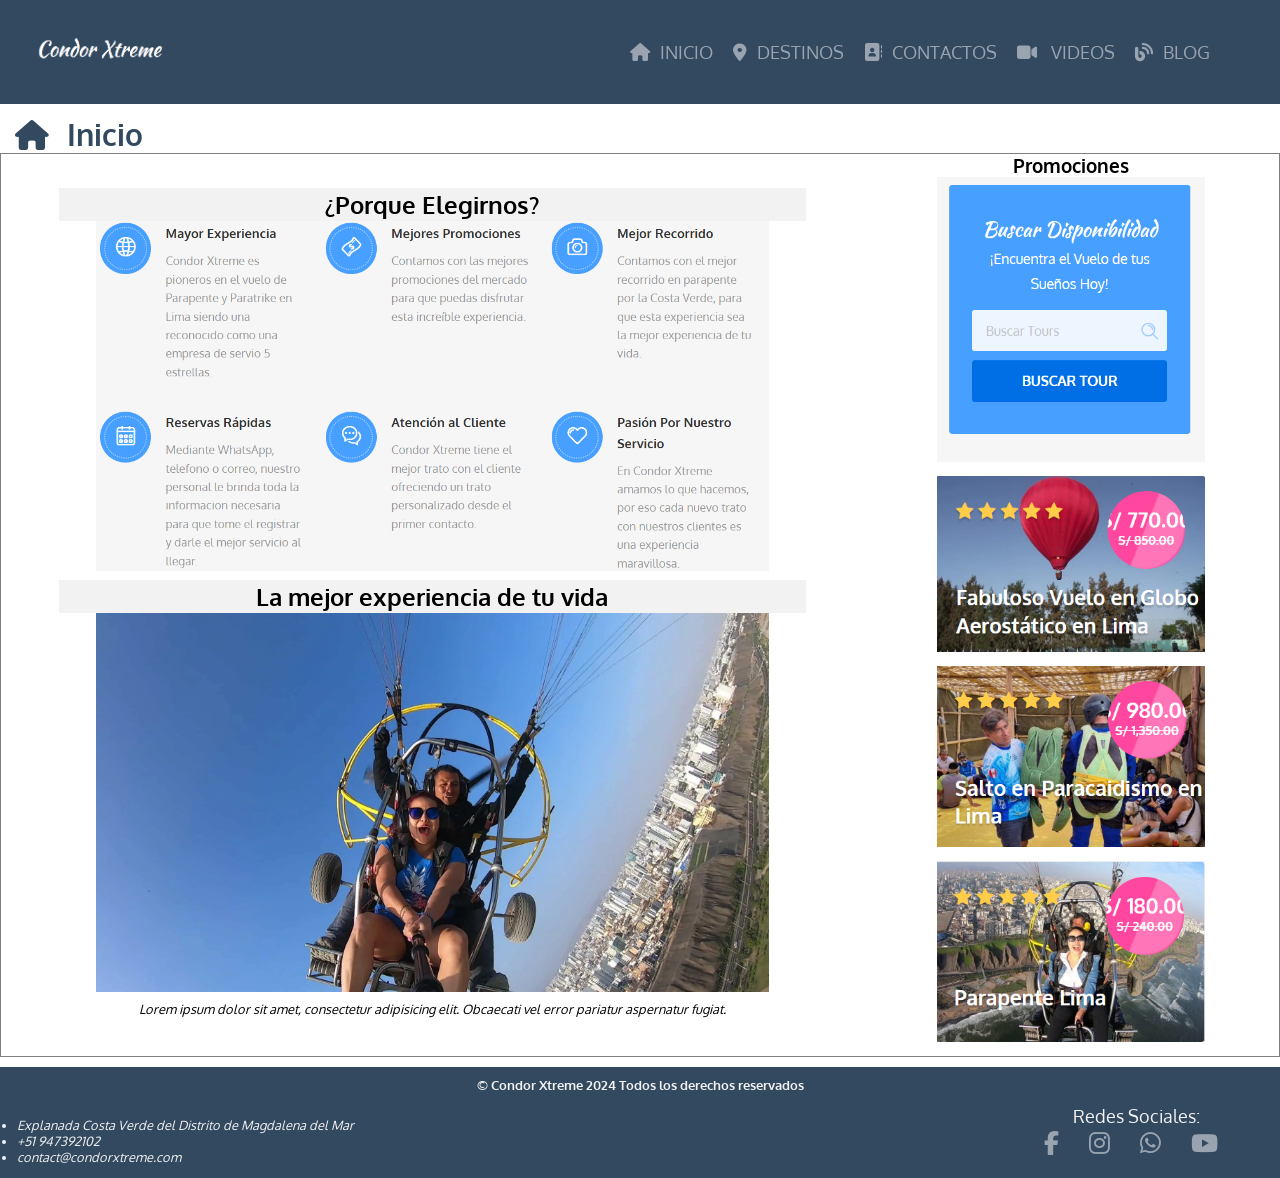
<file: index.html>
<!DOCTYPE html>
<html lang="en">
<head>
    <meta charset="UTF-8">
    <meta name="viewport" content="width=device-width, initial-scale=1.0">
    <title>INICIO | Condor Xtreme</title>
    <link rel="stylesheet" href="estilo.css">
    <link rel="shortcut icon" href="img/condor.png" type="image/x-icon">
    <link href="https://fonts.googleapis.com/css2?family=Oxygen:wght@300;400;700&family=Tagesschrift&display=swap" rel="stylesheet">
    <link rel="stylesheet" href="https://cdnjs.cloudflare.com/ajax/libs/font-awesome/6.7.2/css/all.min.css">
</head>
<body>
    <div id="contenedor">
        <header>
            <a href="https://www.condorxtreme.com/">
                <img src="img/logo.png" alt="logo">
            </a>
            <nav>
                <ul id="menu">
                    <li><a href="index.html"><i class="fa-solid fa-house"></i>INICIO</a></li>
                    <li><a href="destino.html"><i class="fa-solid fa-location-dot"></i>DESTINOS</a></li>
                    <li><a href="contactos.html"><i class="fa-solid fa-address-book"></i>CONTACTOS</a></li>
                    <li><a href="video.html"><i class="fa-solid fa-video"></i> VIDEOS</a></li>
                    <li><a href="blog.html"><i class="fa-solid fa-blog"></i>BLOG</a></li>
                </ul>
            </nav>
        </header>
        <h5><i class="fa-solid fa-house"></i> Inicio</h5>        
        <main>
            <section>                
                <article>
                    <h2>¿Porque Elegirnos?</h2>
                   <img src="img/nosotros.png" alt="nosotros">
                    
                </article>
                <article>
                    <h2>La mejor experiencia de tu vida</h2>
                    <img src="img/parapente.webp" alt="parapente">
                    <p>Lorem ipsum dolor sit amet, consectetur adipisicing elit. Obcaecati vel error pariatur aspernatur fugiat.</p>
                </article>
            </section>
            <aside>
                <div>
                    <h3>Promociones</h3>
                    <img src="img/formulario.png" alt="formulario">
                    <img src="img/promo1.png" alt="promo1">
                    <img src="img/promo2.png" alt="promo2">
                    <img src="img/promo3.png" alt="promo3">
                </div>
            </aside>
        </main>
        <footer>
            <h4>© Condor Xtreme 2024 Todos los derechos reservados</h4>
            <div>
                <address>
                    <ul>
                        <li>Explanada Costa Verde del Distrito de Magdalena del Mar</li>
                        <li>+51 947392102</li>
                        <li>contact@condorxtreme.com</li>
                    </ul>
                </address>
                <nav>
                    <p>Redes Sociales: </p>
                    <ul id="redes">
                        <li><a href="https://web.facebook.com/condorXtreme?_rdc=1&_rdr#"><i class="fa-brands fa-facebook-f"></i></a></li>
                        <li><a href="https://www.instagram.com/condor_xtreme"><i class="fa-brands fa-instagram"></i></a></li>
                        <li><a href="https://api.whatsapp.com/send/?phone=51947392102&text=Deseo+realizar+un+consulta+personalizada+sobre...+&type=phone_number&app_absent=0"><i class="fa-brands fa-whatsapp"></i></a></li>
                        <li><a href="https://www.youtube.com/condorxtremeperu"><i class="fa-brands fa-youtube"></i></a></li>
                    </ul>
                </nav>
            </div>
        </footer>
    </div>
</body>
</html>
</file>
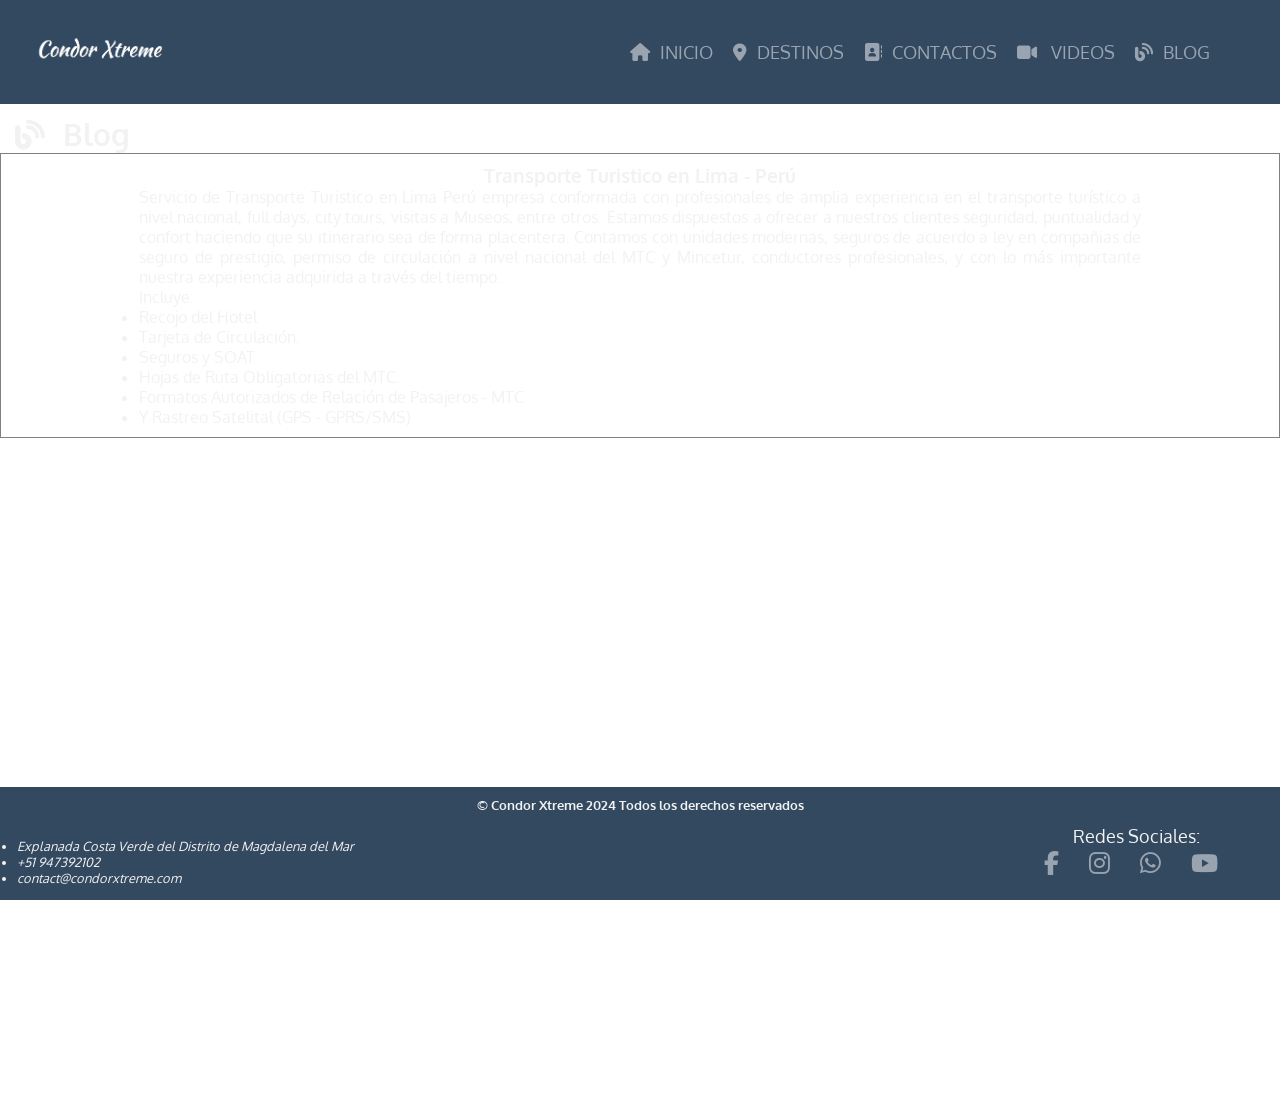
<file: blog.html>
<!DOCTYPE html>
<html lang="en">
<head>
    <meta charset="UTF-8">
    <meta name="viewport" content="width=device-width, initial-scale=1.0">
    <title>BLOG | Condor Xtreme</title>
    <link rel="stylesheet" href="estilo.css">
    <link rel="shortcut icon" href="img/condor.png" type="image/x-icon">
    <link href="https://fonts.googleapis.com/css2?family=Oxygen:wght@300;400;700&family=Tagesschrift&display=swap" rel="stylesheet">
    <link rel="stylesheet" href="https://cdnjs.cloudflare.com/ajax/libs/font-awesome/6.7.2/css/all.min.css">
</head>
<body class="scroll">
    <div id="contenedor">
        <header>
            <a href="https://www.condorxtreme.com/">
                <img src="img/logo.png" alt="logo">
            </a>
            <nav>
                <ul id="menu">
                    <li><a href="index.html"><i class="fa-solid fa-house"></i>INICIO</a></li>
                    <li><a href="destino.html"><i class="fa-solid fa-location-dot"></i>DESTINOS</a></li>
                    <li><a href="contactos.html"><i class="fa-solid fa-address-book"></i>CONTACTOS</a></li>
                    <li><a href="video.html"><i class="fa-solid fa-video"></i> VIDEOS</a></li>
                    <li><a href="blog.html"><i class="fa-solid fa-blog"></i>BLOG</a></li>
                </ul>
            </nav>
        </header>
        <h5 class="blanco"><i class="fa-solid fa-blog"></i> Blog</h5>        
        <main id="contenido">
            <audio src="audio/winter-night.mp3" autoplay loop></audio>
            
            <video id=video_fondo src="video/video-1920x1080.mp4" autoplay loop muted></video>
            <div id="texto">
                <h3 style="text-align: center;">Transporte Turistico en Lima - Perú</h3>
                <p>Servicio de Transporte Turistico en Lima Perú empresa conformada con profesionales de amplia experiencia en el transporte turístico a nivel nacional, full days, city tours, visitas a Museos, entre otros. Estamos dispuestos a ofrecer a nuestros clientes seguridad, puntualidad y confort haciendo que su itinerario sea de forma placentera. Contamos con unidades modernas, seguros de acuerdo a ley en compañias de seguro de prestigio, permiso de circulación a nivel nacional del MTC y Mincetur, conductores profesionales, y con lo más importante nuestra experiencia adquirida a través del tiempo.</p>
                <p>Incluye:</p>
                <ul>
                    <li>Recojo del Hotel</li>
                    <li>Tarjeta de Circulación.</li>
                    <li>Seguros y SOAT.</li>
                    <li>Hojas de Ruta Obligatorias del MTC.</li>
                    <li>Formatos Autorizados de Relación de Pasajeros - MTC</li>
                    <li>Y Rastreo Satelital (GPS - GPRS/SMS)</li>
                </ul>                
            </div>            
        </main>
        <footer class="fijo">
            <h4>© Condor Xtreme 2024 Todos los derechos reservados</h4>
            <div>
                <address>
                    <ul>
                        <li>Explanada Costa Verde del Distrito de Magdalena del Mar</li>
                        <li>+51 947392102</li>
                        <li>contact@condorxtreme.com</li>
                    </ul>
                </address>
                <nav>
                    <p>Redes Sociales: </p>
                    <ul id="redes">
                        <li><a href="https://web.facebook.com/condorXtreme?_rdc=1&_rdr#"><i class="fa-brands fa-facebook-f"></i></a></li>
                        <li><a href="https://www.instagram.com/condor_xtreme"><i class="fa-brands fa-instagram"></i></a></li>
                        <li><a href="https://api.whatsapp.com/send/?phone=51947392102&text=Deseo+realizar+un+consulta+personalizada+sobre...+&type=phone_number&app_absent=0"><i class="fa-brands fa-whatsapp"></i></a></li>
                        <li><a href="https://www.youtube.com/condorxtremeperu"><i class="fa-brands fa-youtube"></i></a></li>
                    </ul>
                </nav>
            </div>
        </footer>
    </div>
</body>
</html>
</file>
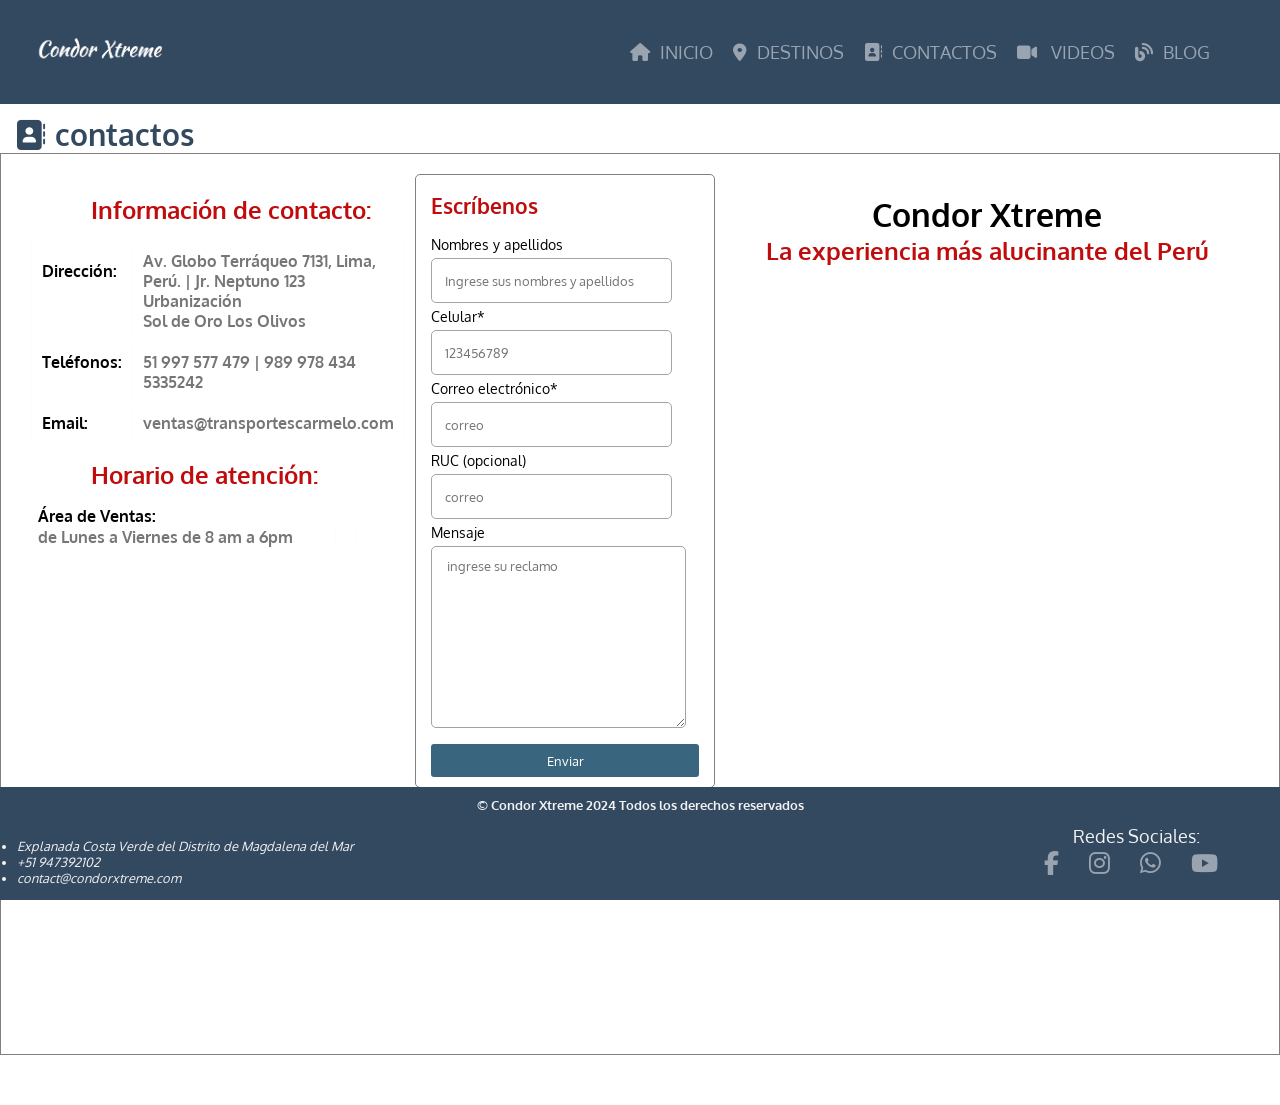
<file: contactos.html>
<!DOCTYPE html>
<html lang="en">
<head>
    <meta charset="UTF-8">
    <meta name="viewport" content="width=device-width, initial-scale=1.0">
    <title>CONTACTOS | Condor Xtreme</title>
    <link rel="stylesheet" href="estilo.css">
        <link rel="stylesheet" href="estilos2.css">

    <link rel="shortcut icon" href="img/Nuevocondor.png" type="image/x-icon">
    <link href="https://fonts.googleapis.com/css2?family=Oxygen:wght@300;400;700&family=Tagesschrift&display=swap" rel="stylesheet">
    <link rel="stylesheet" href="https://cdnjs.cloudflare.com/ajax/libs/font-awesome/6.7.2/css/all.min.css">
</head>
<body>
    <div id="contenedor"  style="background-color: white;">
        <header>
            <a href="https://www.condorxtreme.com/">
                <img src="img/logo.png" alt="logo">
            </a>
            <nav>
                <ul id="menu">
                    <li><a href="index.html"><i class="fa-solid fa-house"></i>INICIO</a></li>
                    <li><a href="destino.html"><i class="fa-solid fa-location-dot"></i>DESTINOS</a></li>
                    <li><a href="contactos.html"><i class="fa-solid fa-address-book"></i>CONTACTOS</a></li>
                    <li><a href="video.html"><i class="fa-solid fa-video"></i> VIDEOS</a></li>
                    <li><a href="blog.html"><i class="fa-solid fa-blog"></i>BLOG</a></li>
                </ul>
            </nav>
        </header>
        <h5><i class="fa-solid fa-address-book"></i>contactos</h5>        
        <main>
            
 <div class="contenedortodo">
            <div class="contenedork uno">
        <table >
            
        <h2 id="textotabla">Información de contacto:</h2>
    <tr>
        <th>Dirección: <br><br><br></th>
        <td>Av. Globo Terráqueo 7131, Lima, <br>Perú. | Jr. Neptuno 123 Urbanización <br>Sol de Oro Los Olivos</td>
    </tr>
    <tr>
        <th>Teléfonos:<br><br></td>
        <td>51 997 577 479 | 989 978 434 <br>
            5335242</td>
    </tr>
    <tr>
        <th>Email:</td>
        <td>ventas@transportescarmelo.com</td>
    </tr>


    
             </table>
             <table >
              <h2 id="textotabla">Horario de atención:</h2>
               
                <tr >
                    <th id="separa">Área de Ventas: </th>
                </tr>
                <tr>
                     <td id="separa">de Lunes a Viernes de 8 am a 6pm</td>
                     <td></td><td></td><td></td><td></td><td></td>
                </tr>

            </table>

    </div>
    
    

    <div class="caja tres">
        <form method="get" name="formulario2">
       <br> <h2>Escríbenos</h2><br>
        

            
            <label >Nombres y apellidos</label><br>
            <input type="text" name="nombre" placeholder="Ingrese sus nombres y apellidos" size="35" required><br>
            
            <label >Celular*</label><br>
            <input type="tel" name="Celular" placeholder="123456789" size="35" maxlength="9" required><br> 

            <label>Correo electrónico*</label><br>
            <input type="email" name="correo" placeholder="correo" size="35" required><br>
            <label >RUC (opcional)</label><br>
            <input type="number" name="ruc" placeholder="correo"  size="35"  max="999999999999"><br>
           
            <label for="">Mensaje</label><br>
            <textarea name="comentario" rows="10" cols="30" size="35" placeholder="ingrese su reclamo" ></textarea>

            

            <div class="botones">
                <input type="submit" value="Enviar" class="btn">
            </div>

        </form>

    </div>    
    
    
    <div class="contenedork dos">
    <h1>Condor Xtreme</h1>
    <h2>La experiencia más alucinante del Perú</h2>
    <div class="mapa">
         <iframe src="https://www.google.com/maps/embed?pb=!1m18!1m12!1m3!1d4627.558350569663!2d-77.07114674280548!3d-12.1005913!2m3!1f0!2f0!3f0!3m2!1i1024!2i768!4f13.1!3m3!1m2!1s0x9105c821693218bf%3A0x2f69ad270cbef8be!2sCondor%20Xtreme%2C%20La%20experiencia%20m%C3%A1s%20alucinante%20del%20Per%C3%BA!5e1!3m2!1ses-419!2spe!4v1793498836967!5m2!1ses-419!2spe" allowfullscreen="" loading="lazy" referrerpolicy="strict-origin-when-cross-origin"></iframe>  
    </div></div>
    </div>
        </main>
        <footer class="fijo">
            <h4>© Condor Xtreme 2024 Todos los derechos reservados</h4>
            <div>
                <address>
                    <ul>
                        <li>Explanada Costa Verde del Distrito de Magdalena del Mar</li>
                        <li>+51 947392102</li>
                        <li>contact@condorxtreme.com</li>
                    </ul>
                </address>
                <nav>
                    <p>Redes Sociales: </p>
                    <ul id="redes">
                        <li><a href="https://web.facebook.com/condorXtreme?_rdc=1&_rdr#"><i class="fa-brands fa-facebook-f"></i></a></li>
                        <li><a href="https://www.instagram.com/condor_xtreme"><i class="fa-brands fa-instagram"></i></a></li>
                        <li><a href="https://api.whatsapp.com/send/?phone=51947392102&text=Deseo+realizar+un+consulta+personalizada+sobre...+&type=phone_number&app_absent=0"><i class="fa-brands fa-whatsapp"></i></a></li>
                        <li><a href="https://www.youtube.com/condorxtremeperu"><i class="fa-brands fa-youtube"></i></a></li>
                    </ul>
                </nav>
            </div>
        </footer>
    </div>
</body>
</html>
</file>
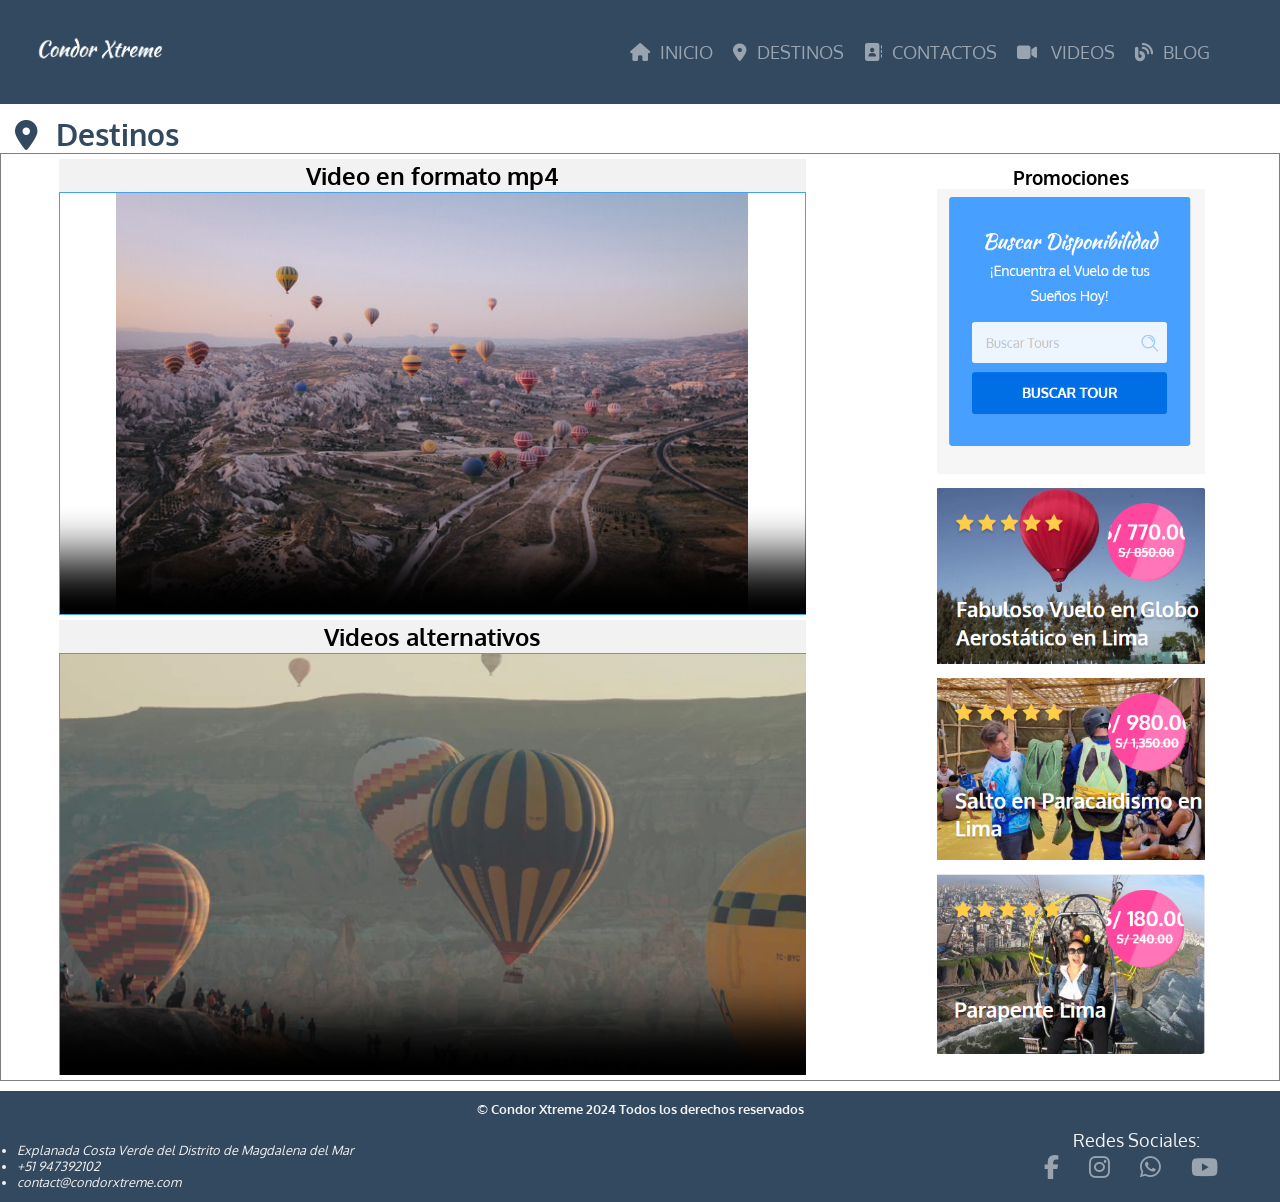
<file: destino.html>
<!DOCTYPE html>
<html lang="en">
<head>
    <meta charset="UTF-8">
    <meta name="viewport" content="width=device-width, initial-scale=1.0">
    <title>DESTINOS | Condor Xtreme</title>
    <link rel="shortcut icon" href="img/condor.png" type="image/x-icon">
    <link rel="stylesheet" href="estilo.css">
    <link href="https://fonts.googleapis.com/css2?family=Oxygen:wght@300;400;700&family=Tagesschrift&display=swap" rel="stylesheet">
    <link rel="stylesheet" href="https://cdnjs.cloudflare.com/ajax/libs/font-awesome/6.7.2/css/all.min.css">
</head>
<body>
    <div id="contenedor">
        <header>
            <a href="https://www.condorxtreme.com/">
                <img src="img/logo.png" alt="logo">
            </a>
            <nav>
                <ul id="menu">
                   <li><a href="index.html"><i class="fa-solid fa-house"></i>INICIO</a></li>
                    <li><a href="destino.html"><i class="fa-solid fa-location-dot"></i>DESTINOS</a></li>
                    <li><a href="contactos.html"><i class="fa-solid fa-address-book"></i>CONTACTOS</a></li>
                    <li><a href="video.html"><i class="fa-solid fa-video"></i> VIDEOS</a></li>
                    <li><a href="blog.html"><i class="fa-solid fa-blog"></i>BLOG</a></li>
                </ul>
            </nav>
        </header>
        <h5><i class="fa-solid fa-location-dot"></i> Destinos</h5>        
        <main>
            <section>
                <article>
                    <h2>Video en formato mp4</h2>
                    <div class="video-responsive">
                        <video class="video" src="video/video-640x360.mp4" autoplay controls loop poster="img/globos-aerostaticos.jpg">
                        <p>Lo sentimos, su navegador nopuede reproducir video</p>
                        </video>
                    </div>
                </article>
                <article>
                    <h2>Videos alternativos</h2>
                    <div class="video-responsive">
                        <video class="video" autoplay controls loop>
                            <source src="video/video-640x360.mp4" type="video/mp4" />
                            <source src="video/video-640x360.webm" type="video/mp4" />
                            <img src="img/globos-aerostaticos.jpg" alt="Video no soportado" />
                            <p>Lo sentimos, su navegador no puede reproducir video</p>
                        </video>  
                    </div>                                             
                </article>
            </section>
            <aside>
                <div>
                    <h3>Promociones</h3>
                    <img src="img/formulario.png" alt="formulario">
                    <img src="img/promo1.png" alt="promo1">
                    <img src="img/promo2.png" alt="promo2">
                    <img src="img/promo3.png" alt="promo3">
                </div>
            </aside>
        </main>
        <footer>
            <h4>© Condor Xtreme 2024 Todos los derechos reservados</h4>
            <div>
                <address>
                    <ul>
                        <li>Explanada Costa Verde del Distrito de Magdalena del Mar</li>
                        <li>+51 947392102</li>
                        <li>contact@condorxtreme.com</li>
                    </ul>
                </address>
                <nav>
                    <p>Redes Sociales: </p>
                    <ul id="redes">
                        <li><a href="https://web.facebook.com/condorXtreme?_rdc=1&_rdr#"><i class="fa-brands fa-facebook-f"></i></a></li>
                        <li><a href="https://www.instagram.com/condor_xtreme"><i class="fa-brands fa-instagram"></i></a></li>
                        <li><a href="https://api.whatsapp.com/send/?phone=51947392102&text=Deseo+realizar+un+consulta+personalizada+sobre...+&type=phone_number&app_absent=0"><i class="fa-brands fa-whatsapp"></i></a></li>
                        <li><a href="https://www.youtube.com/condorxtremeperu"><i class="fa-brands fa-youtube"></i></a></li>
                    </ul>
                </nav>
            </div>
        </footer>
    </div>
</body>
</html>
</file>
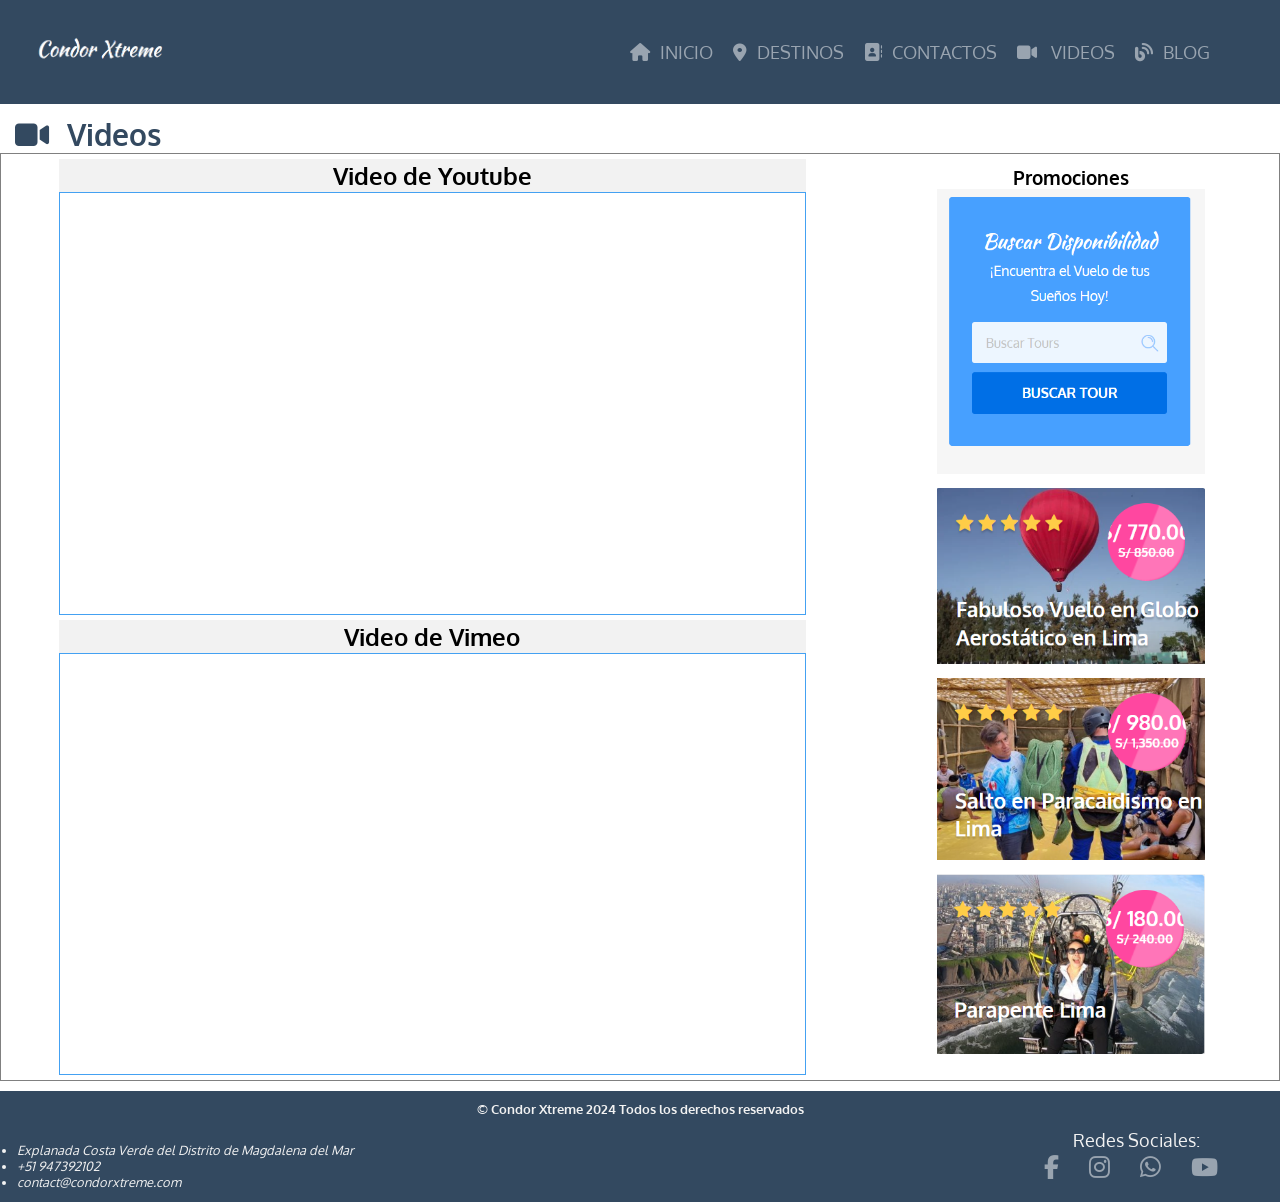
<file: video.html>
<!DOCTYPE html>
<html lang="en">
<head>
    <meta charset="UTF-8">
    <meta name="viewport" content="width=device-width, initial-scale=1.0">
    <title>VIDEO | Condor Xtreme</title>
    <link rel="stylesheet" href="estilo.css">
    <link rel="shortcut icon" href="img/condor.png" type="image/x-icon">
    <link href="https://fonts.googleapis.com/css2?family=Oxygen:wght@300;400;700&family=Tagesschrift&display=swap" rel="stylesheet">
    <link rel="stylesheet" href="https://cdnjs.cloudflare.com/ajax/libs/font-awesome/6.7.2/css/all.min.css">
</head>
<body>
    <div id="contenedor">
        <header>
            <a href="https://www.condorxtreme.com/">
                <img src="img/logo.png" alt="logo">
            </a>
            <nav>
                <ul id="menu">
                    <li><a href="index.html"><i class="fa-solid fa-house"></i>INICIO</a></li>
                    <li><a href="destino.html"><i class="fa-solid fa-location-dot"></i>DESTINOS</a></li>
                    <li><a href="contactos.html"><i class="fa-solid fa-address-book"></i>CONTACTOS</a></li>
                    <li><a href="video.html"><i class="fa-solid fa-video"></i> VIDEOS</a></li>
                    <li><a href="blog.html"><i class="fa-solid fa-blog"></i>BLOG</a></li>
                </ul>
            </nav>
        </header>
        <h5><i class="fa-solid fa-video"></i> Videos</h5>       
        <main>
            <section>
                <article>
                    <h2>Video de Youtube</h2>                    
                    <div class="video-responsive">
                        <iframe class="video" src="https://www.youtube.com/embed/j4S6UrP8W34?si=DwEd9b6dlw2vl-ar" title="YouTube video player" frameborder="0" allow="accelerometer; autoplay; clipboard-write; encrypted-media; gyroscope; picture-in-picture; web-share" referrerpolicy="strict-origin-when-cross-origin" allowfullscreen></iframe>
                    </div>
                </article>
                <article>
                    <h2>Video de Vimeo</h2>
                    <div class="video-responsive">
                        <iframe class="video" src="https://player.vimeo.com/video/155609205?badge=0&amp;autopause=0&amp;player_id=0&amp;app_id=58479" frameborder="0" allow="autoplay; fullscreen; picture-in-picture; clipboard-write; encrypted-media" style="position:absolute;top:0;left:0;width:100%;height:100%;" title="Garcia en la Cima"></iframe>                                  
                    </div>                    
                </article>
            </section>
            <aside>
                <div>
                    <h3>Promociones</h2>
                    <img src="img/formulario.png" alt="formulario">
                    <img src="img/promo1.png" alt="promo1">
                    <img src="img/promo2.png" alt="promo2">
                    <img src="img/promo3.png" alt="promo3">
                </div>
            </aside>
        </main>
        <footer>
            <h4>© Condor Xtreme 2024 Todos los derechos reservados</h4>
            <div>
                <address>
                    <ul>
                        <li>Explanada Costa Verde del Distrito de Magdalena del Mar</li>
                        <li>+51 947392102</li>
                        <li>contact@condorxtreme.com</li>
                    </ul>
                </address>
                <nav>
                    <p>Redes Sociales: </p>
                    <ul id="redes">
                        <li><a href="https://web.facebook.com/condorXtreme?_rdc=1&_rdr#"><i class="fa-brands fa-facebook-f"></i></a></li>
                        <li><a href="https://www.instagram.com/condor_xtreme"><i class="fa-brands fa-instagram"></i></a></li>
                        <li><a href="https://api.whatsapp.com/send/?phone=51947392102&text=Deseo+realizar+un+consulta+personalizada+sobre...+&type=phone_number&app_absent=0"><i class="fa-brands fa-whatsapp"></i></a></li>
                        <li><a href="https://www.youtube.com/condorxtremeperu"><i class="fa-brands fa-youtube"></i></a></li>
                    </ul>
                </nav>
            </div>
        </footer>
    </div>
</body>
</html>
</file>
<file: estilo.css>
*{ /*Reseteo o normalizacion de margenes y paddings predeterminados*/
    margin:0;
    padding:0;
    box-sizing: border-box;
    font-family: "Oxygen", sans-serif;
}
:root{
    --color1:#334960;
    --color2:#F2F2F2;
    --color3:#44A1F2;
    --color4:#99A4B0;   
}
#contenedor{
    width: 100%;
    height: 110vh;  
}
header{     
    background-color: var(--color1);
    display: flex;
    flex-direction: row;
    justify-content: space-between;
    align-items: center;
    flex-wrap: wrap;
    padding:20px;
    /*posicionamiento fijo*/
    position: fixed;
    top:0;
    left:0;
    width:100%;
    z-index:100;  
}
header a img{
    height: 60px;   
}
nav{
    padding-right: 40px;
    font-size: 0.8em;
    font-size: 18px;
}
#menu,#redes{
    list-style-type: none;
    display: flex;
    flex-direction: row;
    justify-content: center;
    align-items: center;
    flex-wrap: wrap; 
    font-size: 18px;
   
}
i{ margin-right:10px ;}
#redes{
        margin-bottom: 20px;  
             

}
#menu li a, #redes li a{
    text-decoration: none;
    padding:10px;
    color:var(--color4);
}
#redes li a{
    font-size: 24px;

}
#menu li a:hover,#redes li a:hover{
    color:var(--color2);
    transform: scale(1.1);
    font-size: 25px;

}
#redes li a:hover{
    font-size: 25px;

}
h5{
    color:var(--color1);
    margin-top: 115px;    
    margin-left:15px;
    font-size: 30px;
}
main{
    display: flex;
    flex-direction: row;
    justify-content: space-around;
    align-items: center;
    border:1px solid grey;
    margin-bottom:10px; 
    width: 100%;       
}
section{
    width:65%;    
    text-align: center;      
}
section article{
    width:90%;    
    margin:5px auto;
}
section article img{
    max-width: 90%;
}
section article p{
    max-width: 90%;    
    margin: auto;
    padding: 5px;
    font-size: 0.8em;
    font-style: italic;     
}
section article h2{
    /*posicionamiento adhesivo*/
    position:sticky;
    top:100px;
    background-color: var(--color2);
    z-index: 20;
    padding: 1px 5px;    
}
aside{
    width: 30%;
    text-align: center;    
}
aside img{
    max-width: 70% ;
    margin-bottom: 10px;
}
footer{  
    background-color: var(--color1);
    color:var(--color2);    
    font-size: 0.8rem;  
    width: 100%;
}
footer h4{
    padding:10px 5px;
    text-align: center;   
}
footer div{
    display: flex;
    flex-direction: row;
    justify-content: space-between;
    align-items: center;    
    margin:2px;
}
address ul{    
    padding:2px 15px;
}
nav p{
    text-align: center;
}
/*Videos responsivos*/
/*video.html y destino.html*/
.video-responsive{ /*contenedor del video*/
    position: relative;/* Muy importante para posicionar el iframe o etiqueta video */
    height: 0;/* Se establece en 0 para que la altura sea determinada por el padding */
    padding-bottom: 56.25%;/* Esto crea el espacio vertical 16:9 */
    border:1px solid var(--color3);    
}
.video{
    position: absolute;/* El iframe se posiciona de forma absoluta dentro del contenedor */
    top:0;
    left:0;
    width: 100%;
    height: 100%; /* El iframe o etiqueta video ocupa todo el espacio definido por el padding */
}
/*Video de fondo*/
#video_fondo{
    /* min-width: 100%;
    min-height: 100%;
    width:auto;
    height: auto; */
    position: fixed;
    top:50%;
    left:50%;
    transform: translate(-50%,-50%);
    z-index: -1;
    opacity: 0.9;    
}
/*texto de fondo*/
#contenido{
    /*main ya tiene flex box centrado*/
   width:100%;      
   z-index: 10;   
}
.blanco{color:var(--color2)}
main #texto{
    width:80%;    
    padding:10px;  
    z-index: 50;
    color:var(--color2);
    text-align:justify;
}
.fijo{
    position: fixed;
    bottom:0;
    left:0;
    width:100%;
    z-index:100;  
}
</file>
<file: estilos2.css>
*{ /*Reseteo o normalizacion de margenes y paddings predeterminados*/
    margin:0;
    padding:0;
    box-sizing: border-box;
    font-family: "Oxygen", sans-serif;
}

.contenedortodo{
    display: flex; 
    justify-content: space-between; 
        flex-direction: row;
margin: auto;
     width: 100%;
      height: 900px;
       padding: 20px;
       
}

h3{ color: black;}
form, #contenedork{
    border: 1px solid rgb(129, 129, 129),;
    width: 300px;
    background-color: rgb(255, 255, 255);
    padding: 15px;
    padding-top: 0;
    padding-bottom: 5px;
    margin: 0;
    margin-left: 0;
    margin-right: 0;
       border-radius: 5px;
       font-size: 14px;

}
h2{ 
    color: rgb(192, 12, 12);
}
input{
    margin-bottom: 5px;
    align-items: center;
   padding: 13px;
   margin-top: 5px;
   width: 90%;
   border-radius: 5px;
    border: 1px solid rgb(165, 165, 165),;
    
}
textarea{
    margin-bottom: 5px;
        border: 1px solid rgb(163, 162, 162),;
   border-radius: 5px;
padding:10px 0   0 15px;
   margin-top: 5px;
       width: 95%;

}

.botones{
 text-align: center;
 

}
.btn{
    background-color: #3a657e;
    border: none;
    color: white;
    border-radius: 3px;
    margin-top: 8px;
    padding: 8px;
           width: 100%;


}
.btn:hover{
    background-color:  #4d82a1;
    border: none;
    border-radius: 3px;
    margin-top: 8px;
    padding: 8px;
           width: 100%;
                  
                   font-size: 14px;
}
.dos{
    width: 700px;
    height: 700px;
    margin:10px auto;
    padding: 10px;
    text-align: center;
}
.uno{
    width: 500px;
    height: 350px;
    margin: 10px auto;
    
    padding: 10px;
    text-align: center;
}
.mapa {
    width: 90%;
    height: 60vh;
    
    margin: auto;
   
}
iframe{
    width: 100%;
    height:100%;
    border:0;
    margin-top: 20PX;
}
table{
    margin: 15px auto;
    border-collapse: collapse;
}
td, th{
    border: 1px solid rgb(253, 253, 253);
    padding: 10px;
    font-weight: bold;
}

td{
    color: #777676;
    text-align: left;
    
}
th{ text-align: start;
   
}
#textotabla{
    text-align: left;
    margin-left: 60px;
}
#separa{
    padding: 0;
}
</file>
